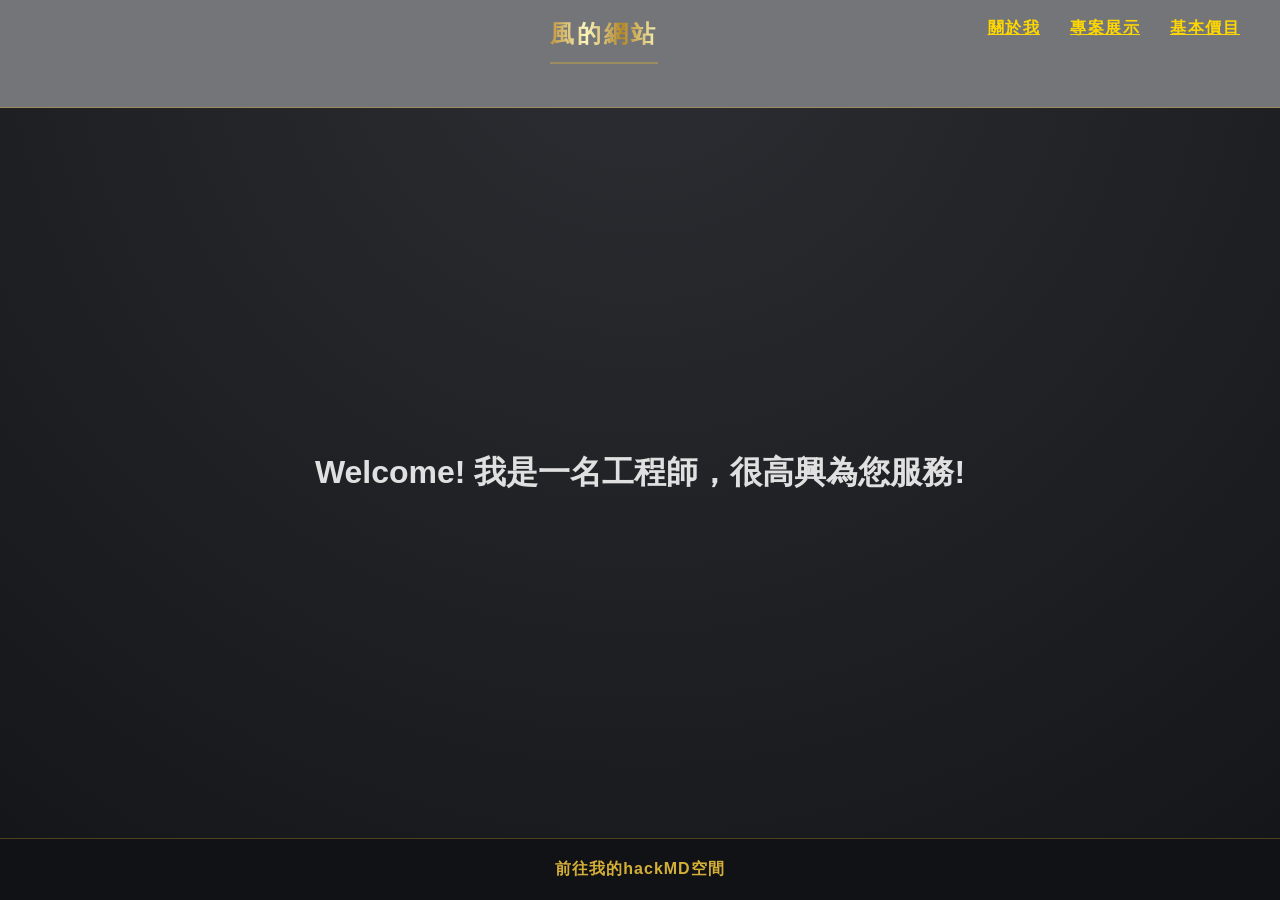
<file: index.html>
<!DOCTYPE html>
<html lang="en">
<head>
    <meta charset="UTF-8">
    <meta name="viewport" content="width=device-width, initial-scale=1.0">
    <title>風的樂園</title>
    <link rel="stylesheet" href="css/style.css">
</head>

<header class="main-header">
        <h2 class="Title">風的網站</h2>
        <div>   
            <a href="./about.html">關於我   </a>
        </div>
        <div>
            <a href="./projects.html">專案展示</a>
        </div>
         <div>
            <a href="./pricing.html">基本價目</a>
        </div>
    </header>
    <main>
        <h1>Welcome! 我是一名工程師，很高興為您服務!</h1>
    </main>
    <footer>
        <a href="https://hackmd.io/ryYb9AD0S02tHpwSVD0-GA?edit">前往我的hackMD空間</a>
    </footer>
</body>
</html>
</file>
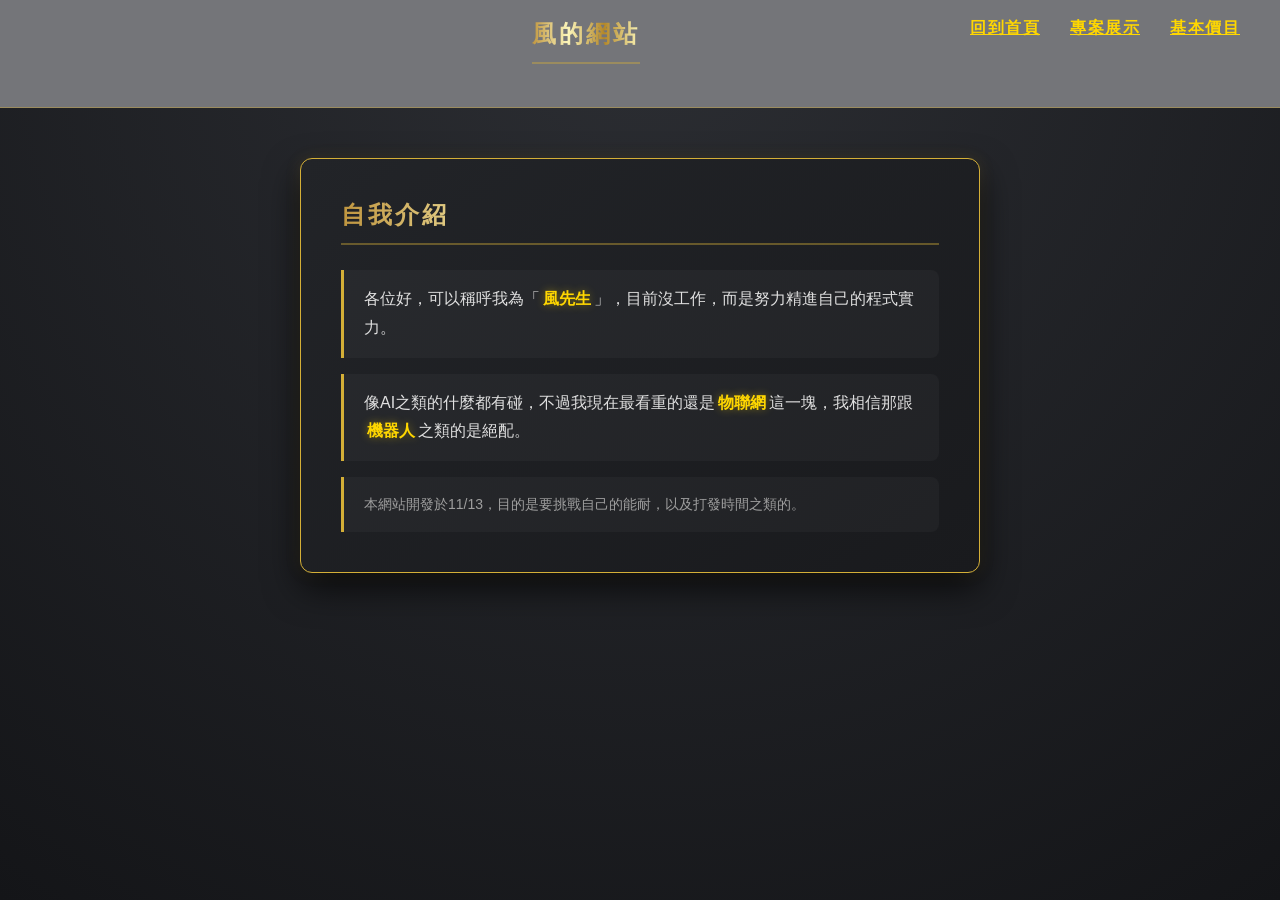
<file: about.html>
<!DOCTYPE html>
<html lang="en">
<head>
    <meta charset="UTF-8">
    <meta name="viewport" content="width=device-width, initial-scale=1.0">
    <title>About</title>
    <link rel="stylesheet" href="css/style.css">

</head>
<body>
     <header class="main-header">
        <h2 class="Title">風的網站</h2>
        <div>
            <a href="./index.html">回到首頁</a>
        </div>
         <div>
            <a href="./projects.html">專案展示</a>
        </div>
         <div>
            <a href="./pricing.html">基本價目</a>
        </div>
    </header>
    <section class="Content">
        <h2>自我介紹</h2>
            <div>
                各位好，可以稱呼我為「<b>風先生</b>」，目前沒工作，而是努力精進自己的程式實力。
            </div>
            <div>
                像AI之類的什麼都有碰，不過我現在最看重的還是<b>物聯網</b>這一塊，我相信那跟<b>機器人</b>之類的是絕配。
            </div>
            <div>本網站開發於11/13，目的是要挑戰自己的能耐，以及打發時間之類的。</div>
    </section>
</body>
</html>
</file>
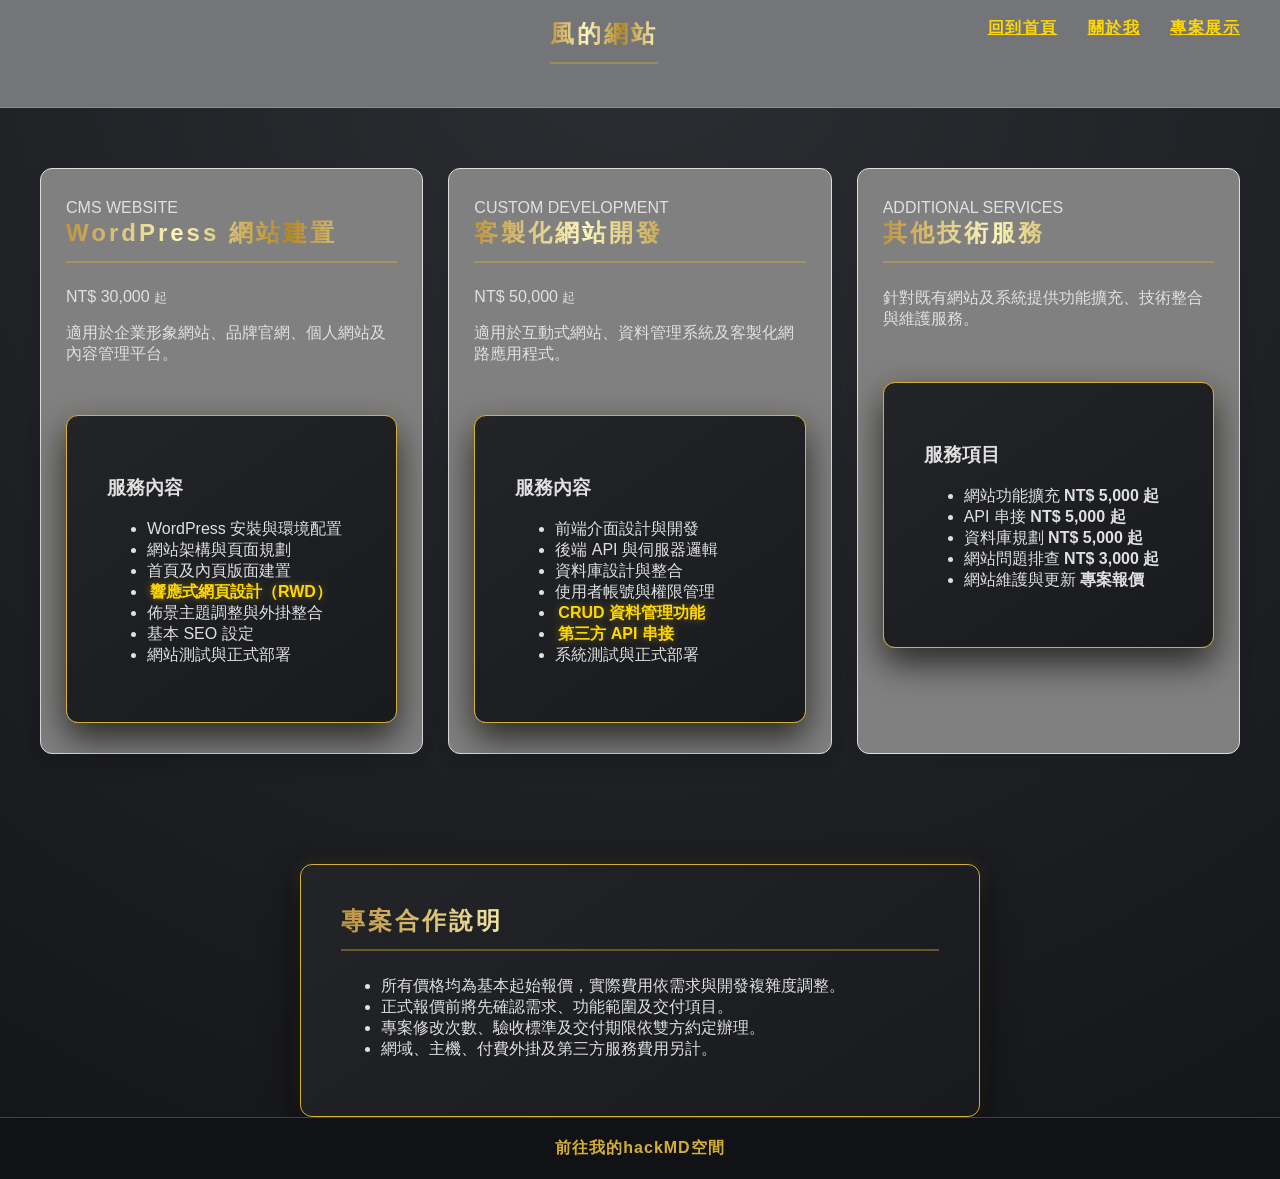
<file: pricing.html>
<!DOCTYPE html>
<html lang="en">
<head>
    <meta charset="UTF-8">
    <meta name="viewport" content="width=device-width, initial-scale=1.0">
    <title>Pricing</title>
    <link rel="stylesheet" href="css/style.css">
</head>
<header class="main-header">
    <h2 class="Title">風的網站</h2>
        <div>
            <a href="./index.html">回到首頁</a>
        </div>
        <div>   
            <a href="./about.html">關於我   </a>
        </div>
        <div>
            <a href="./projects.html">專案展示</a>
        </div>
    </header>
   
<main class="pricing">

    <!-- WordPress 專案價格 -->
    <article class="pricing-card">
        <header>
            <span class="category">CMS WEBSITE</span>
            <h2>WordPress 網站建置</h2>
            <p class="price">NT$ 30,000 <small>起</small></p>
            <p class="description">
                適用於企業形象網站、品牌官網、個人網站及內容管理平台。
            </p>
        </header>

        <section>
            <h3>服務內容</h3>
            <ul>
                <li>WordPress 安裝與環境配置</li>
                <li>網站架構與頁面規劃</li>
                <li>首頁及內頁版面建置</li>
                <li><b>響應式網頁設計（RWD）</b></li>
                <li>佈景主題調整與外掛整合</li>
                <li>基本 SEO 設定</li>
                <li>網站測試與正式部署</li>
            </ul>
        </section>
    </article>


    <!-- 一般網站價格 -->
    <article class="pricing-card">
        <header>
            <span class="category">CUSTOM DEVELOPMENT</span>
            <h2>客製化網站開發</h2>
            <p class="price">NT$ 50,000 <small>起</small></p>
            <p class="description">
                適用於互動式網站、資料管理系統及客製化網路應用程式。
            </p>
        </header>

        <section>
            <h3>服務內容</h3>
            <ul>
                <li>前端介面設計與開發</li>
                <li>後端 API 與伺服器邏輯</li>
                <li>資料庫設計與整合</li>
                <li>使用者帳號與權限管理</li>
                <li><b>CRUD 資料管理功能</b></li>
                <li><b>第三方 API 串接</b></li>
                <li>系統測試與正式部署</li>
            </ul>
        </section>
    </article>


    <!-- 其他零碎服務價格 -->
    <article class="pricing-card">
        <header>
            <span class="category">ADDITIONAL SERVICES</span>
            <h2>其他技術服務</h2>
            <p class="description">
                針對既有網站及系統提供功能擴充、技術整合與維護服務。
            </p>
        </header>

        <section class="moveUpSection">
            <h3>服務項目</h3>
            <ul class="service-list">
                <li>
                    <span>網站功能擴充</span>
                    <strong>NT$ 5,000 起</strong>
                </li>
                <li>
                    <span>API 串接</span>
                    <strong>NT$ 5,000 起</strong>
                </li>
                <li>
                    <span>資料庫規劃</span>
                    <strong>NT$ 5,000 起</strong>
                </li>
                <li>
                    <span>網站問題排查</span>
                    <strong>NT$ 3,000 起</strong>
                </li>
                <li>
                    <span>網站維護與更新</span>
                    <strong>專案報價</strong>
                </li>
            </ul>
        </section>
    </article>

</main>

<!-- 專案合作說明 -->
<section class="pricing-notes">
    <h2>專案合作說明</h2>
    <ul>
        <li>所有價格均為基本起始報價，實際費用依需求與開發複雜度調整。</li>
        <li>正式報價前將先確認需求、功能範圍及交付項目。</li>
        <li>專案修改次數、驗收標準及交付期限依雙方約定辦理。</li>
        <li>網域、主機、付費外掛及第三方服務費用另計。</li>
    </ul>
</section>

    <footer>
        <a href="https://hackmd.io/ryYb9AD0S02tHpwSVD0-GA?edit">前往我的hackMD空間</a>
    </footer>
</body>
</html>
</file>
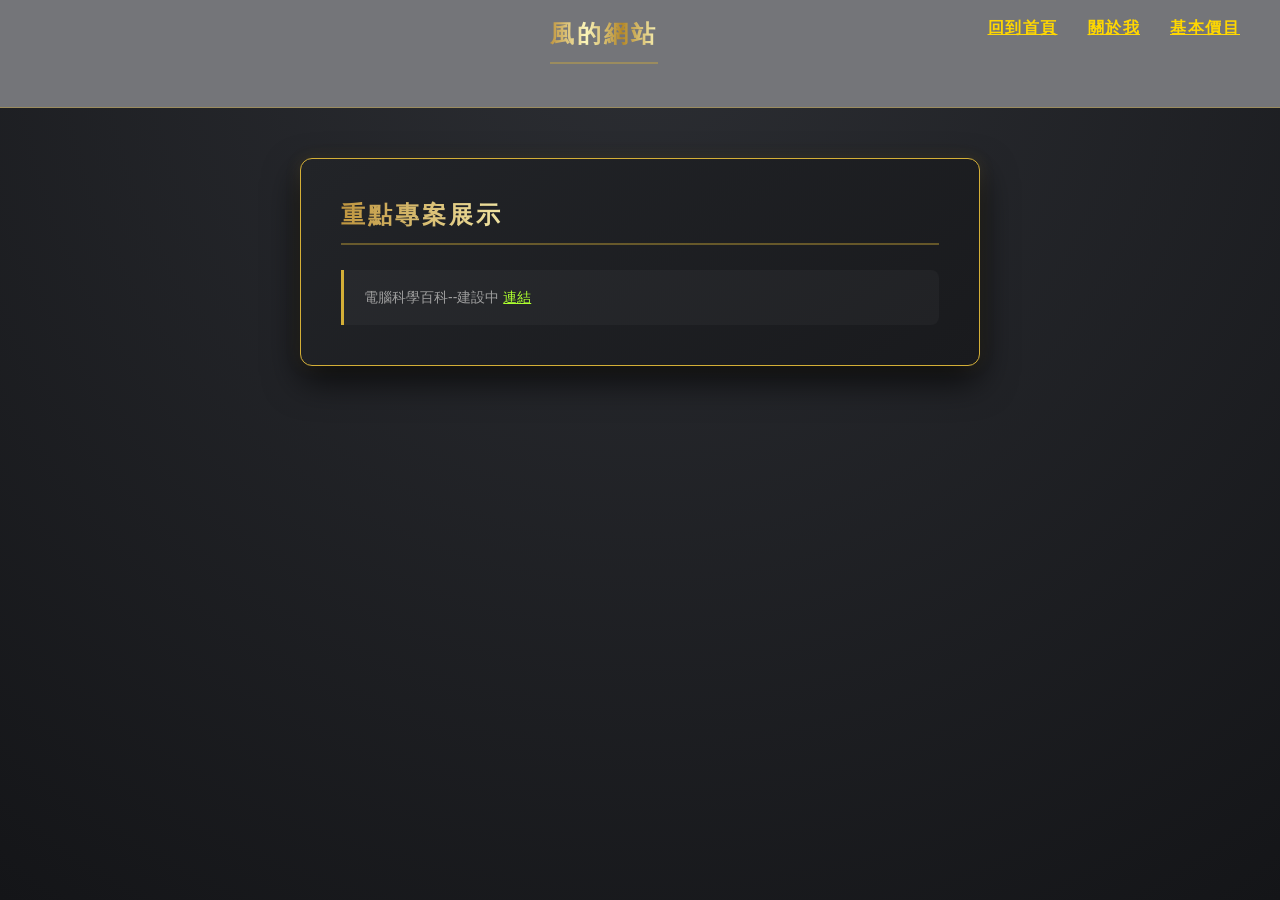
<file: projects.html>
<!DOCTYPE html>
<html lang="en">
<head>
    <meta charset="UTF-8">
    <meta name="viewport" content="width=device-width, initial-scale=1.0">
    <title>Projects</title>
    <link rel="stylesheet" href="css/style.css">

</head>
<header class="main-header">
    <h2 class="Title">風的網站</h2>
        <div>
            <a href="./index.html">回到首頁</a>
        </div>
        <div>   
            <a href="./about.html">關於我   </a>
        </div>
         <div>
            <a href="./pricing.html">基本價目</a>
        </div>
    </header>
      <section class="Content">
            <h2>重點專案展示</h2>
            <div>
                電腦科學百科--建設中
                <a style="color:greenyellow" href="https://young-snow-5eba.fongsong527.workers.dev/">連結</a>
            </div>
        </section>
</body>
</html>
</file>
<file: css/style.css>
/* 1. 全域設定：改回垂直排列，確保 Header 在最上方、Footer 在最下方 */
body {
    margin: 0;
    min-height: 100vh;
    display: flex;
    flex-direction: column;
    background: radial-gradient(circle at top, #2c2e33 0%, #141518 100%);
    color: #e0e0e0;
    font-family: 'Segoe UI', 'Microsoft JhengHei', sans-serif;
    box-sizing: border-box;
}

.Title{
    margin-right: 300px;
}

/* 2. Header：固定在最上方，黑底搭配底部金線，項目靠右水平排列 */
.main-header {
    width: 100%;
    background-color: #747579;
    border-bottom: 1px solid rgba(212, 175, 55, 0.4);
    padding: 18px 40px;
    display: flex;
    justify-content: flex-end;
    gap: 30px;
    box-sizing: border-box;
}

.main-header div {
    color: #d4af37;
    font-weight: bold;
    letter-spacing: 1.5px;
    cursor: pointer;
    transition: color 0.2s ease, text-shadow 0.2s ease;
}

.main-header div:hover {
    color: #fff3b0;
    text-shadow: 0 0 8px rgba(255, 215, 0, 0.6);
}

/* 3. Main 區域：自動撐開剩餘高度，並讓裡面的卡片垂直與水平置中 */
main {
    flex: 1;
    display: flex;
    flex-direction: column;
    justify-content: center;
    align-items: center;
    padding: 40px 20px;
}

.pricing {
    display: grid;
    grid-template-columns: repeat(3, minmax(0, 1fr));
    gap: 25px;
    max-width: 1200px;
    margin: 60px auto;
    padding: 0 30px;
    align-items: stretch;
}

.pricing-card {
    background-color: gray;
    border: 1px solid #ddd;
    border-radius: 12px;
    padding: 30px 25px;
    box-sizing: border-box;
    box-shadow: 0 4px 15px rgba(0, 0, 0, 0.06);
}

/* 4. 自我介紹灰金卡片 */
section {
    max-width: 680px;
    width: 100%;
    margin: 1 auto;
    margin-top: 50px;
    align-self: center;
    background: linear-gradient(145deg, #222428, #191a1d);
    border: 1px solid #d4af37;
    border-radius: 12px;
    padding: 40px;
    box-shadow: 0 15px 35px rgba(0, 0, 0, 0.7), 
                0 0 15px rgba(212, 175, 55, 0.15);
    box-sizing: border-box;
}

/* 標題：金屬漸層金色文字 + 底部金線 */
h2 {
    margin-top: 0;
    margin-bottom: 25px;
    padding-bottom: 12px;
    font-size: 24px;
    letter-spacing: 3px;
    background: linear-gradient(to right, #bf953f, #fcf6ba, #b38728, #fbf5b7);
    -webkit-background-clip: text;
    -webkit-text-fill-color: transparent;
    border-bottom: 2px solid rgba(212, 175, 55, 0.4);
}

/* 內文段落區塊 */
section div {
    background-color: rgba(255, 255, 255, 0.03);
    border-left: 3px solid #d4af37;
    padding: 15px 20px;
    margin-bottom: 16px;
    border-radius: 0 8px 8px 0;
    line-height: 1.8;
    font-size: 16px;
    transition: transform 0.2s ease, background-color 0.2s ease;
}

section div:hover {
    background-color: rgba(212, 175, 55, 0.08);
    transform: translateX(6px);
}

section div:last-child {
    margin-bottom: 0;
    color: #9e9e9e;
    font-size: 14px;
}

.moveUpSection{
    margin-top:52px;
}


a{
    color:gold
}

/* 重點關鍵字 (<b>) */
b {
    color: #ffd700;
    font-weight: 700;
    text-shadow: 0 0 8px rgba(255, 215, 0, 0.4);
    padding: 0 3px;
}

/* 5. Footer：固定在最下方，黑金風格連結置中 */
footer {
    width: 100%;
    background-color: #111215;
    border-top: 1px solid rgba(212, 175, 55, 0.3);
    padding: 20px;
    text-align: center;
    box-sizing: border-box;
}

footer a {
    color: #d4af37;
    text-decoration: none;
    font-weight: bold;
    letter-spacing: 1px;
    transition: color 0.2s ease;
}

footer a:hover {
    color: #fff3b0;
    text-decoration: underline;
}
</file>
